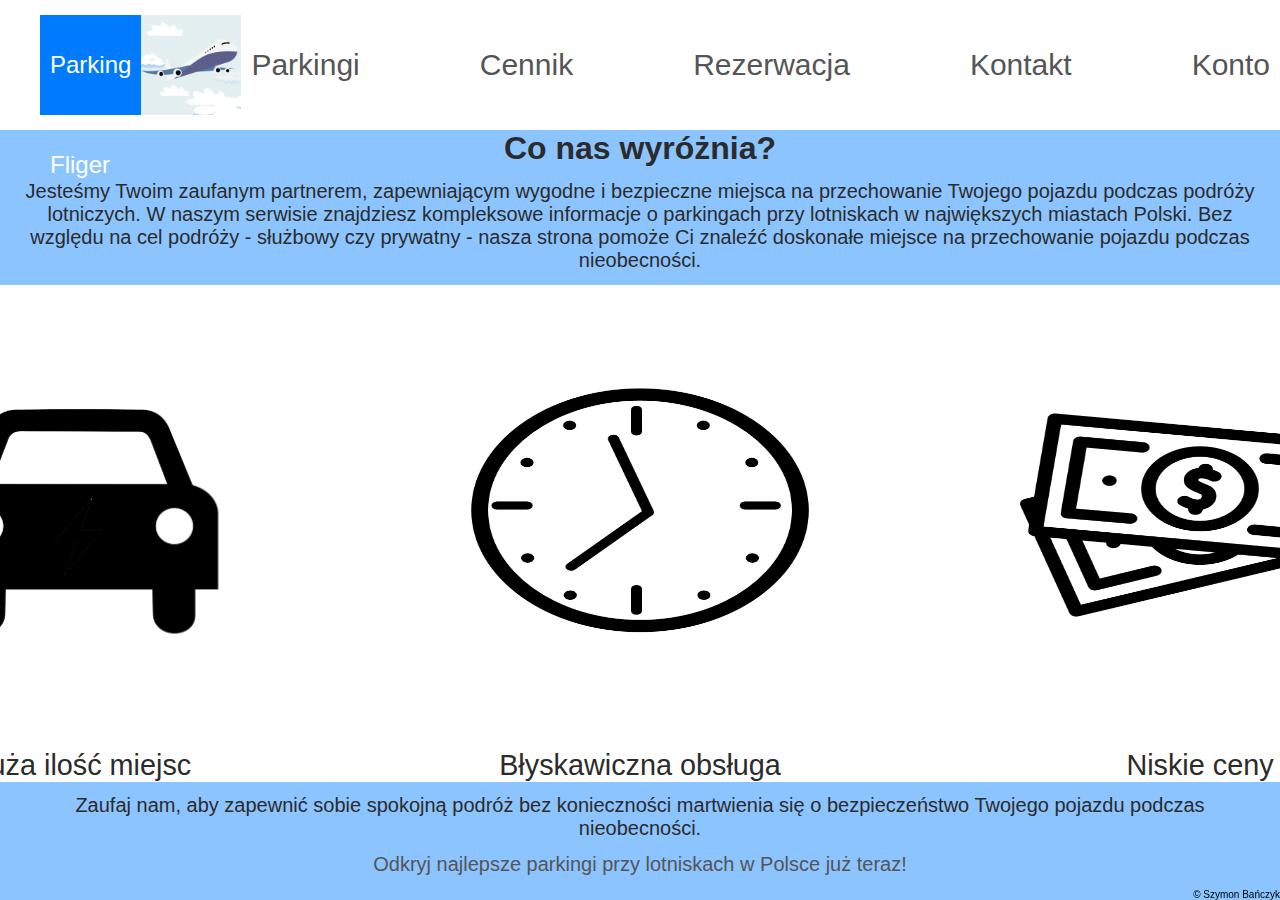
<file: index.html>
<!DOCTYPE html>
<html lang="pl">
<head>
    <meta charset="UTF-8">
    <meta name="viewport" content="width=device-width, initial-scale=1.0">
    <title>Parking Fliger</title>
    <link rel="stylesheet" href="style.css">
</head>
<body>
    <header>
        <nav>
            <div class="title-container">
                <a href="index.html">Parking Fliger</a>
            </div>
            <div class="logo-container">
                <a href="index.html">
                    <img src="media/logo.png" alt="Parking Fliger" width="100" height="100" style="margin: 0px; padding: 0px;">
                </a>
            </div>
            <ul class="menu">
                <li><a href="parkingi.html">Parkingi</a></li>
                <li><a href="cennik.html">Cennik</a></li>
                <li><a href="rezerwacja.php">Rezerwacja</a></li>
                <li><a href="kontakt.html">Kontakt</a></li>
                <li><a href="konto.php">Konto</a></li>
            </ul>
        </nav>
    </header>    
    <main>
        <h1>
            <p>Co nas wyróżnia?</p>
        </h1>
        <p class="intro">
            Jesteśmy Twoim zaufanym partnerem, zapewniającym wygodne i bezpieczne miejsca na przechowanie Twojego pojazdu podczas podróży lotniczych.
            W naszym serwisie znajdziesz kompleksowe informacje o parkingach przy lotniskach w największych miastach Polski.
            Bez względu na cel podróży - służbowy czy prywatny - nasza strona pomoże Ci znaleźć doskonałe miejsce na przechowanie pojazdu podczas nieobecności.
        </p>
        <div class="flex-container2">
            <div>
                <img src="media/car.png">
                <p>Duża ilość miejsc</p>
            </div>
            <div>
                <img src="media/clock.png">
                <p>Błyskawiczna obsługa</p>
            </div>
            <div>
                <img src="media/money.png">
                <p>Niskie ceny</p>
            </div>
        </div>
        <p class="intro">
            Zaufaj nam, aby zapewnić sobie spokojną podróż bez konieczności martwienia się o bezpieczeństwo Twojego pojazdu podczas nieobecności.
        </p>
        <p class="intro">
            <a href="parkingi.html">Odkryj najlepsze parkingi przy lotniskach w Polsce już teraz!</a>
        </p>
    </main>
    <footer>
        <p>© Szymon Bańczyk</p>
    </footer>
</body>
</html>
</file>
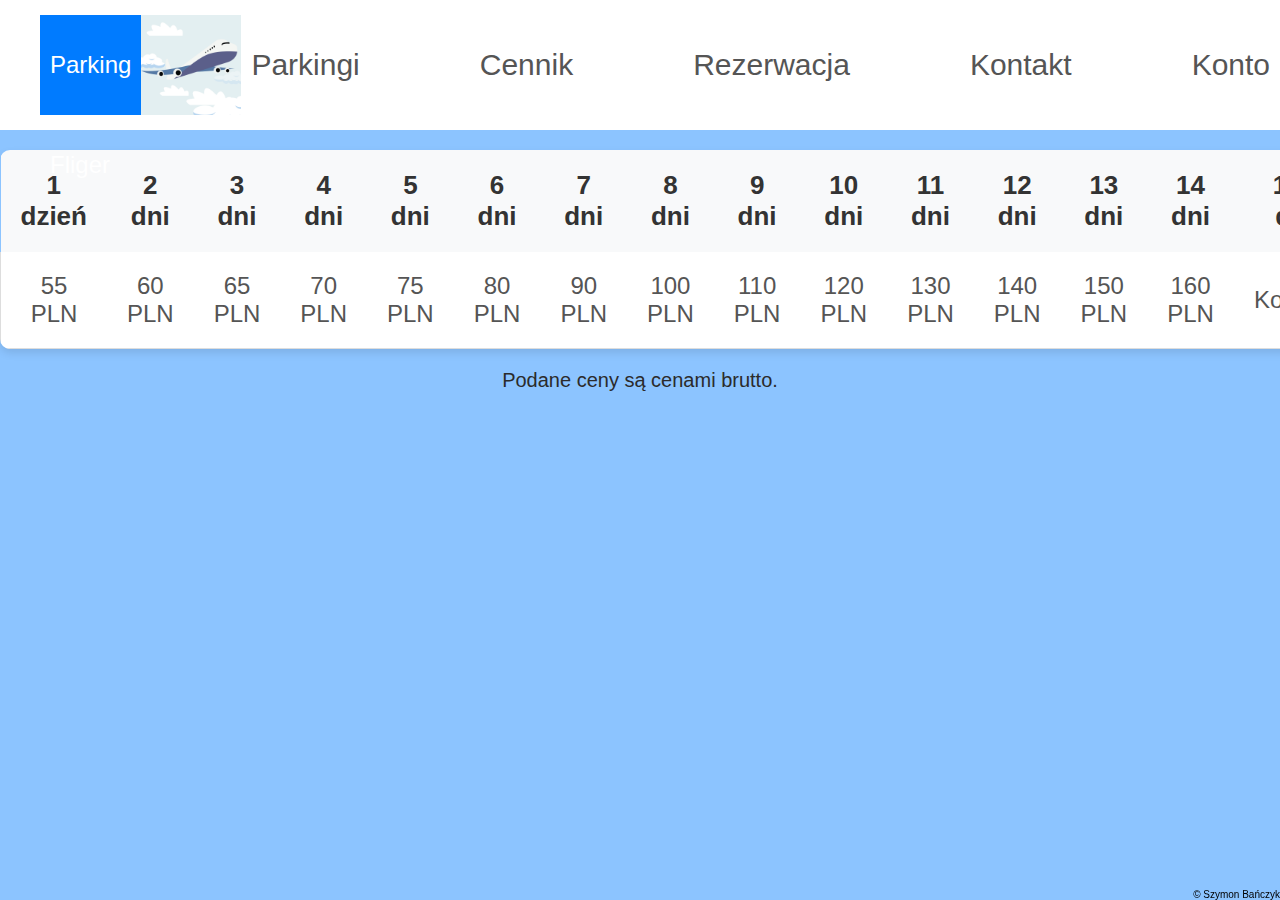
<file: cennik.html>
<!DOCTYPE html>
<html lang="pl">
<head>
    <meta charset="UTF-8">
    <meta name="viewport" content="width=device-width, initial-scale=1.0">
    <title>Parking Fliger - Cennik</title>
    <link rel="stylesheet" href="style.css">
</head>
<body>
    <header>
        <nav>
            <div class="title-container">
                <a href="index.html">Parking Fliger</a>
            </div>
            <div class="logo-container">
                <a href="index.html">
                    <img src="media/logo.png" alt="Parking Fliger" width="100" height="100" style="margin: 0px; padding: 0px;">
                </a>
            </div>
            <ul class="menu">
                <li><a href="parkingi.html">Parkingi</a></li>
                <li><a href="cennik.html">Cennik</a></li>
                <li><a href="rezerwacja.php">Rezerwacja</a></li>
                <li><a href="kontakt.html">Kontakt</a></li>
                <li><a href="konto.php">Konto</a></li>
            </ul>
        </nav>
    </header>    
    <main>
        <table>
            <tr>
                <th>1 dzień</th>
                <th>2 dni</th>
                <th>3 dni</th>
                <th>4 dni</th>
                <th>5 dni</th>
                <th>6 dni</th>
                <th>7 dni</th>
                <th>8 dni</th>
                <th>9 dni</th>
                <th>10 dni</th>
                <th>11 dni</th>
                <th>12 dni</th>
                <th>13 dni</th>
                <th>14 dni</th>
                <th>15+ dni</th>
            </tr>
            <tr>
                <td>55 PLN</td>
                <td>60 PLN</td>
                <td>65 PLN</td>
                <td>70 PLN</td>
                <td>75 PLN</td>
                <td>80 PLN</td>
                <td>90 PLN</td>
                <td>100 PLN</td>
                <td>110 PLN</td>
                <td>120 PLN</td>
                <td>130 PLN</td>
                <td>140 PLN</td>
                <td>150 PLN</td>
                <td>160 PLN</td>
                <td><a href="kontakt.html">Kontakt</a></td>
        </table>
        <p class="intro">Podane ceny są cenami brutto.</p>
    </main>
    <footer>
        <p>© Szymon Bańczyk</p>
    </footer>
</body>
</html>
</file>
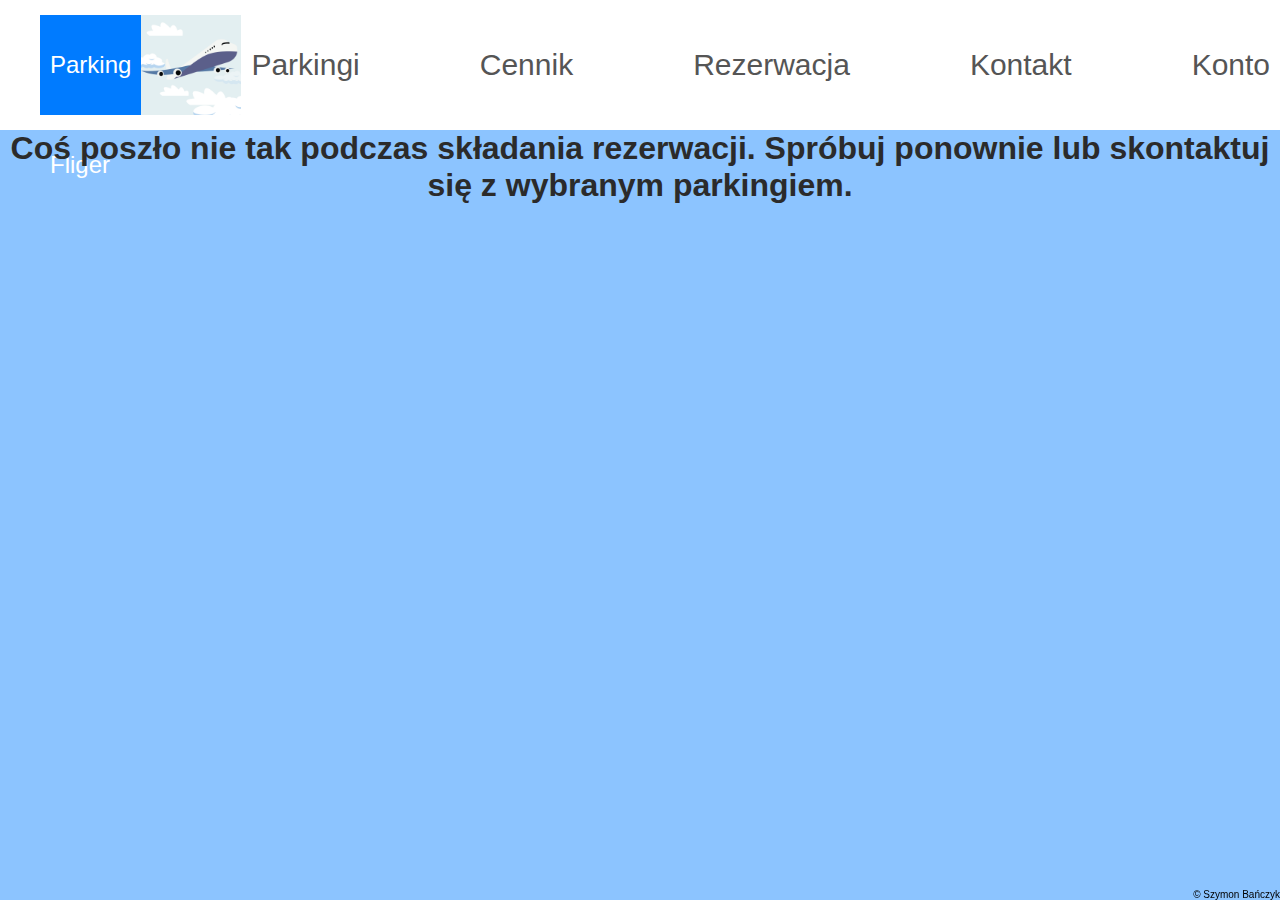
<file: insert_bad.html>
<!DOCTYPE html>
<html lang="pl">
<head>
    <meta charset="UTF-8">
    <meta name="viewport" content="width=device-width, initial-scale=1.0">
    <title>Parking Fliger</title>
    <link rel="stylesheet" href="style.css">
</head>
<body>
    <header>
        <nav>
            <div class="title-container">
                <a href="index.html">Parking Fliger</a>
            </div>
            <div class="logo-container">
                <a href="index.html">
                    <img src="media/logo.png" alt="Parking Fliger" width="100" height="100" style="margin: 0px; padding: 0px;">
                </a>
            </div>
            <ul class="menu">
                <li><a href="parkingi.html">Parkingi</a></li>
                <li><a href="cennik.html">Cennik</a></li>
                <li><a href="rezerwacja.php">Rezerwacja</a></li>
                <li><a href="kontakt.html">Kontakt</a></li>
                <li><a href="konto.php">Konto</a></li>
            </ul>
        </nav>
    </header>    
    <main>
        <h1>Coś poszło nie tak podczas składania rezerwacji. Spróbuj ponownie lub skontaktuj się z wybranym parkingiem.</h1>
    </main>
    <footer>
        <p>© Szymon Bańczyk</p>
    </footer>
    <script src="script.js">
    </script>
</body>
</html>
</file>
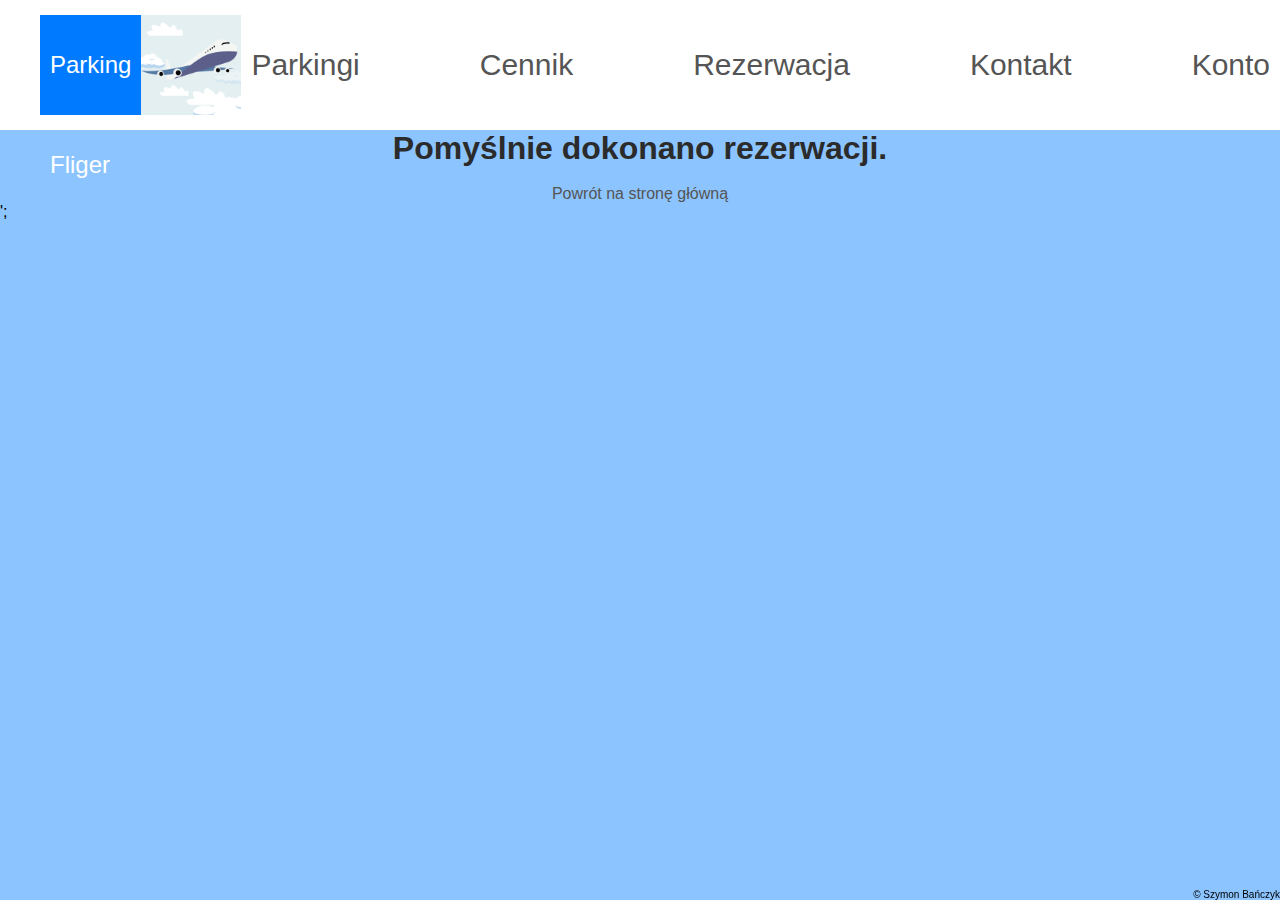
<file: insert_ok.html>
<!DOCTYPE html>
<html lang="pl">
<head>
    <meta charset="UTF-8">
    <meta name="viewport" content="width=device-width, initial-scale=1.0">
    <title>Parking Fliger</title>
    <link rel="stylesheet" href="style.css">
</head>
<body>
    <header>
        <nav>
            <div class="title-container">
                <a href="index.html">Parking Fliger</a>
            </div>
            <div class="logo-container">
                <a href="index.html">
                    <img src="media/logo.png" alt="Parking Fliger" width="100" height="100" style="margin: 0px; padding: 0px;">
                </a>
            </div>
            <ul class="menu">
                <li><a href="parkingi.html">Parkingi</a></li>
                <li><a href="cennik.html">Cennik</a></li>
                <li><a href="rezerwacja.php">Rezerwacja</a></li>
                <li><a href="kontakt.html">Kontakt</a></li>
                <li><a href="konto.php">Konto</a></li>
            </ul>
        </nav>
    </header>    
    <main>
        <h1>Pomyślnie dokonano rezerwacji.</h1><br><a href="index.html"><p style="text-align:center;">Powrót na stronę główną</p></a>';
    </main>
    <footer>
        <p>© Szymon Bańczyk</p>
    </footer>
    <script src="script.js">
    </script>
</body>
</html>
</file>
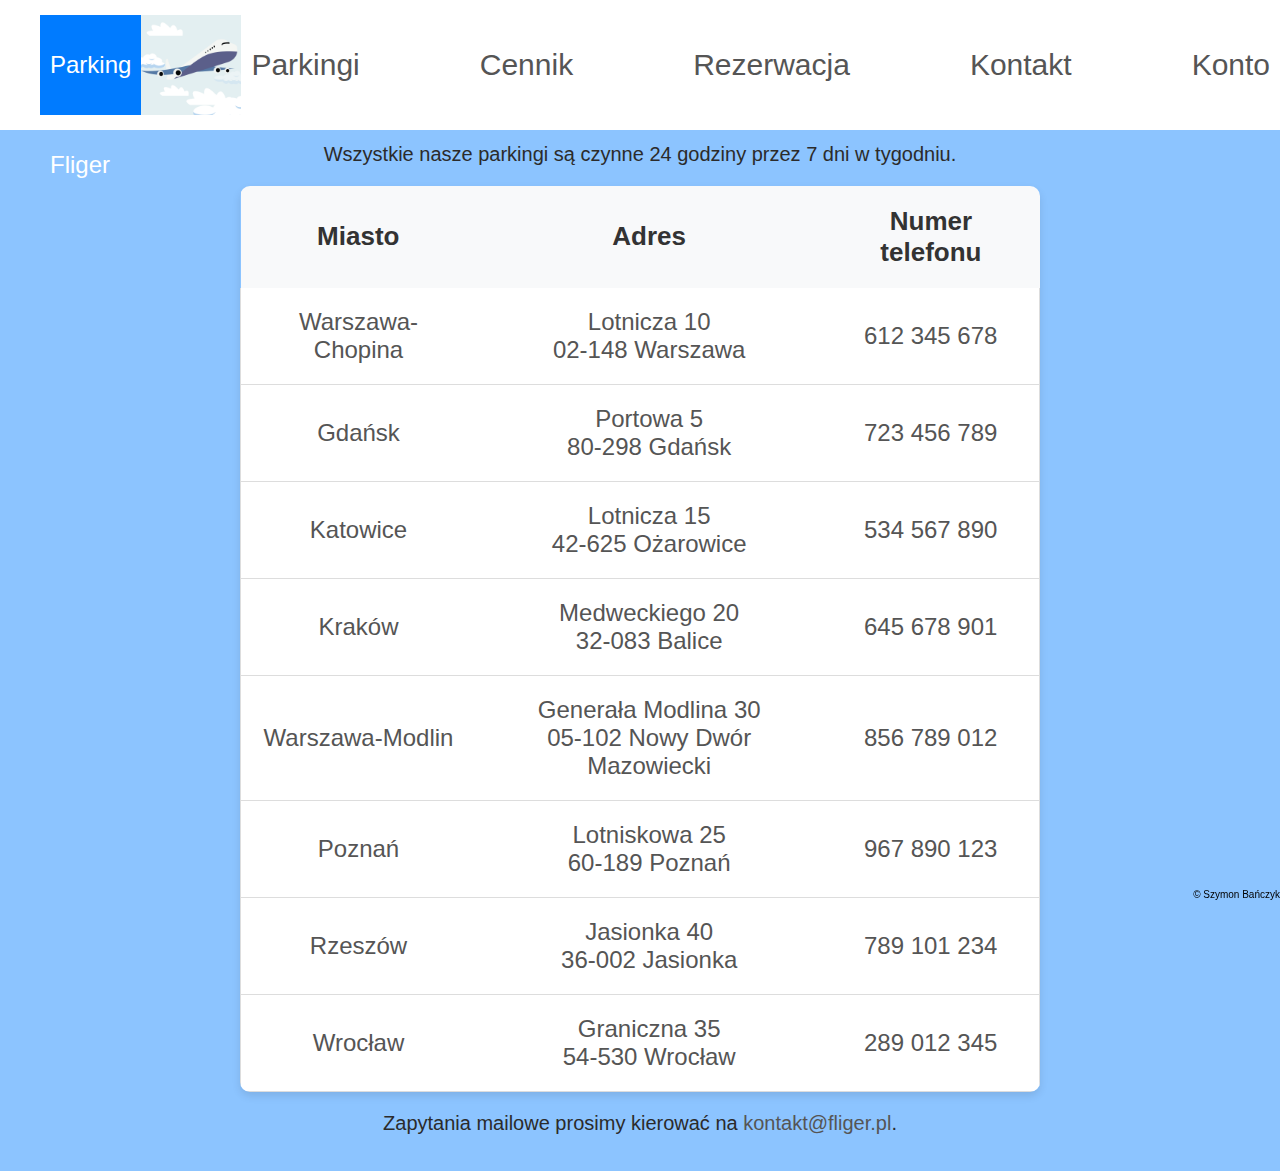
<file: kontakt.html>
<!DOCTYPE html>
<html lang="pl">
<head>
    <meta charset="UTF-8">
    <meta name="viewport" content="width=device-width, initial-scale=1.0">
    <title>Parking Fliger</title>
    <link rel="stylesheet" href="style.css">
</head>
<body>
    <header>
        <nav>
            <div class="title-container">
                <a href="index.html">Parking Fliger</a>
            </div>
            <div class="logo-container">
                <a href="index.html">
                    <img src="media/logo.png" alt="Parking Fliger" width="100" height="100" style="margin: 0px; padding: 0px;">
                </a>
            </div>
            <ul class="menu">
                <li><a href="parkingi.html">Parkingi</a></li>
                <li><a href="cennik.html">Cennik</a></li>
                <li><a href="rezerwacja.php">Rezerwacja</a></li>
                <li><a href="kontakt.html">Kontakt</a></li>
                <li><a href="konto.php">Konto</a></li>
            </ul>
        </nav>
    </header>    
    <main>
        <p class="intro">
            Wszystkie nasze parkingi są czynne 24 godziny przez 7 dni w tygodniu.<br>
        </p>
        <table>
            <tr>
                <th>Miasto</th>
                <th>Adres</th>
                <th>Numer telefonu</th>
            </tr>
            <tr>
                <td>Warszawa-Chopina</td>
                <td>Lotnicza 10<br>02-148 Warszawa</td>
                <td><a href="tel:612 345 678">612 345 678</a></td>
            </tr>
            <tr>
                <td>Gdańsk</td>
                <td>Portowa 5<br>80-298 Gdańsk</td>
                <td><a href="tel:723 456 789">723 456 789</a></td>
            </tr>
            <tr>
                <td>Katowice</td>
                <td>Lotnicza 15<br>42-625 Ożarowice</td>
                <td><a href="tel:534 567 890">534 567 890</a></td>
            </tr>
            <tr>
                <td>Kraków</td>
                <td>Medweckiego 20<br>32-083 Balice</td>
                <td><a href="tel:645 678 901">645 678 901</a></td>
            </tr>
            <tr>
                <td>Warszawa-Modlin</td>
                <td>Generała Modlina 30<br>05-102 Nowy Dwór Mazowiecki</td>
                <td><a href="tel:856 789 012">856 789 012</a></td>
            </tr>
            <tr>
                <td>Poznań</td>
                <td>Lotniskowa 25<br>60-189 Poznań</td>
                <td><a href="tel:967 890 123">967 890 123</a></td>
            </tr>
            <tr>
                <td>Rzeszów</td>
                <td>Jasionka 40<br>36-002 Jasionka</td>
                <td><a href="tel:789 101 234">789 101 234</a></td>
            </tr>
            <tr>
                <td>Wrocław</td>
                <td>Graniczna 35<br>54-530 Wrocław</td>
                <td><a href="tel:289 012 345">289 012 345</a></td>
            </tr>
        </table>
        <p class="intro">
            Zapytania mailowe prosimy kierować na <a href="mailto:kontakt@fliger.pl">kontakt@fliger.pl</a>.<br><br>
        </p>
    </main>
    <footer>
        <p>© Szymon Bańczyk</p>
    </footer>
</body>
</html>
</file>
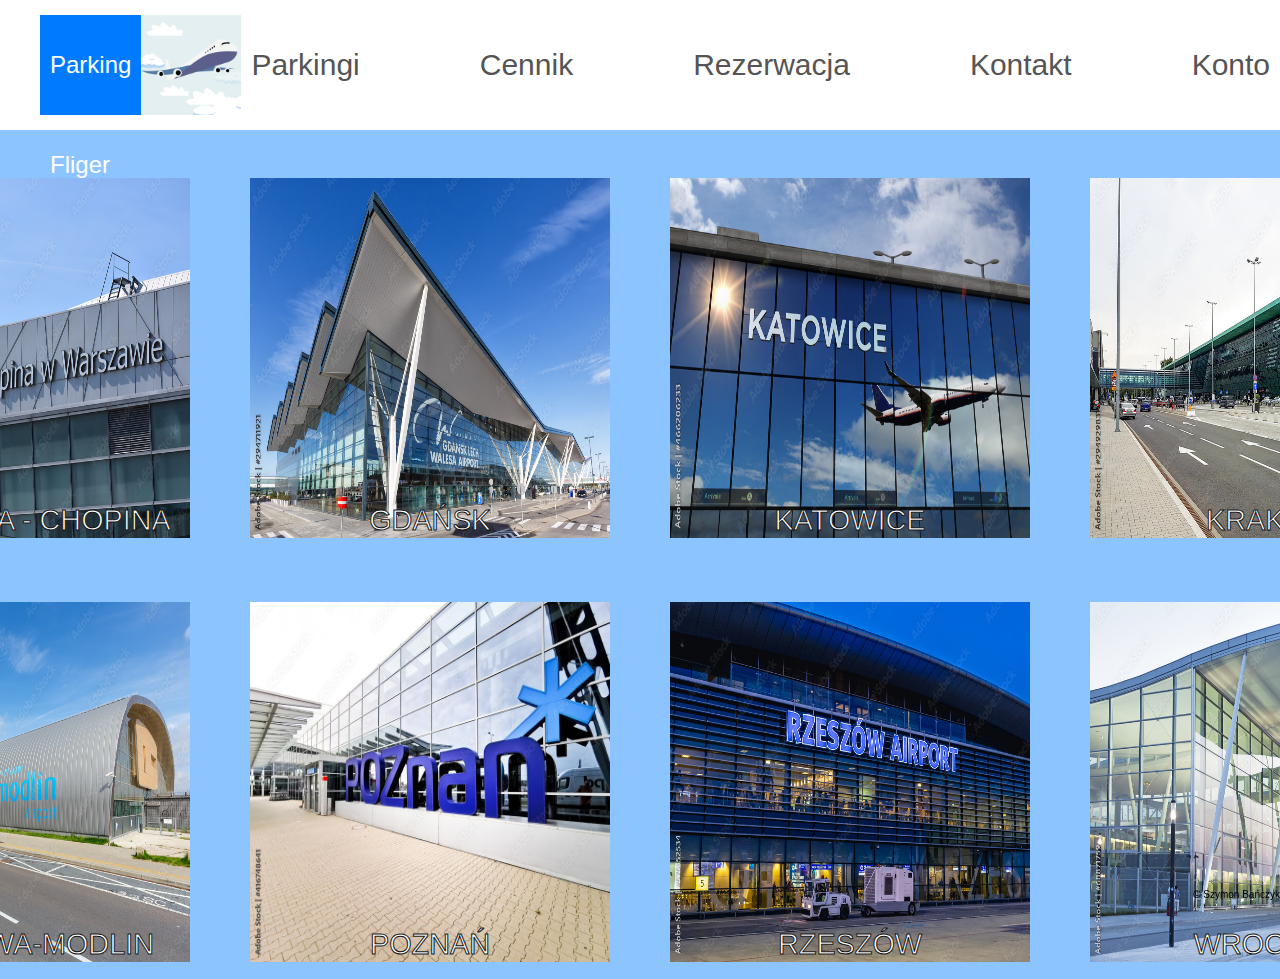
<file: parkingi.html>
<!DOCTYPE html>
<html lang="pl">
<head>
    <meta charset="UTF-8">
    <meta name="viewport" content="width=device-width, initial-scale=1.0">
    <title>Parking Fliger</title>
    <link rel="stylesheet" href="style.css">
</head>
<body>
    <header>
        <nav>
            <div class="title-container">
                <a href="index.html">Parking Fliger</a>
            </div>
            <div class="logo-container">
                <a href="index.html">
                    <img src="media/logo.png" alt="Parking Fliger" width="100" height="100" style="margin: 0px; padding: 0px;">
                </a>
            </div>
            <ul class="menu">
                <li><a href="parkingi.html">Parkingi</a></li>
                <li><a href="cennik.html">Cennik</a></li>
                <li><a href="rezerwacja.php">Rezerwacja</a></li>
                <li><a href="kontakt.html">Kontakt</a></li>
                <li><a href="konto.php">Konto</a></li>
            </ul>
        </nav>
    </header>    
    <main>
        <section class="parking-section">
            <div class="parking-grid">
                <a href="https://maps.app.goo.gl/M2HrTFRnT2ir8hGk7" target="_blank"><div class="parking-item" data-text="Pokaż w Google Maps">
                    <div class="flex-container">
                        <div>
                            <img src="media/chop.jpg" alt="Parking Chopina">
                        </div>
                        <div class="flex-text">
                            <p class="img-caption">WARSZAWA - CHOPINA</p>
                        </div>
                    </div>
                </div></a>
                <a href="https://maps.app.goo.gl/cc7SoPx7mLQvNYcd7" target="_blank"><div class="parking-item" data-text="Pokaż w Google Maps">
                    <div class="flex-container">
                        <div>
                            <img src="media/gdan.jpg" alt="Parking Gdańsk">
                        </div>
                        <div class="flex-text">
                            <p class="img-caption">GDAŃSK</p>
                        </div>
                    </div>
                </div></a>
                <a href="https://maps.app.goo.gl/epjRs2Qi66uHpHfq5" target="_blank"><div class="parking-item" data-text="Pokaż w Google Maps">
                    <div class="flex-container">
                        <div>
                            <img src="media/kato.jpg" alt="Parking Katowice">
                        </div>
                        <div class="flex-text">
                            <p class="img-caption">KATOWICE</p>
                        </div>
                    </div>
                </div></a>
                <a href="https://maps.app.goo.gl/19ZX4t3c7AhqantEA" target="_blank"><div class="parking-item" data-text="Pokaż w Google Maps">
                    <div class="flex-container">
                        <div>
                            <img src="media/krak.jpg" alt="Parking Kraków">
                        </div>
                        <div class="flex-text">
                            <p class="img-caption">KRAKÓW</p>
                        </div>
                    </div>
                </div></a>
                <a href="https://maps.app.goo.gl/1FaSmupvyD7YzxVMA" target="_blank"><div class="parking-item" data-text="Pokaż w Google Maps">
                    <div class="flex-container">
                        <div>
                            <img src="media/modl.jpg" alt="Parking Modlin">
                        </div>
                        <div class="flex-text">
                            <p class="img-caption">WARSZAWA-MODLIN</p>
                        </div>
                    </div>
                </div></a>
                <a href="https://maps.app.goo.gl/Ldos21WMHYqn1TP58" target="_blank"><div class="parking-item" data-text="Pokaż w Google Maps">
                    <div class="flex-container">
                        <div>
                            <img src="media/pozn.jpg" alt="Parking Poznań">
                        </div>
                        <div class="flex-text">
                            <p class="img-caption">POZNAŃ</p>
                        </div>
                    </div>
                </div></a>
                <a href="https://maps.app.goo.gl/6DySLHReAJMxkMLZ9" target="_blank"><div class="parking-item" data-text="Pokaż w Google Maps">
                    <div class="flex-container">
                        <div>
                            <img src="media/rzes.jpg" alt="Parking Rzeszów">
                        </div>
                        <div class="flex-text">
                            <p class="img-caption">RZESZÓW</p>
                        </div>
                    </div>
                </div></a>
                <a href="https://maps.app.goo.gl/J5pxBu9eB8j9Ebnu6" target="_blank"><div class="parking-item" data-text="Pokaż w Google Maps">
                    <div class="flex-container">
                        <div>
                            <img src="media/wroc.jpg" alt="Parking Wrocław">
                        </div>
                        <div class="flex-text">
                            <p class="img-caption">WROCŁAW</p>
                        </div>
                    </div>
                </div></a>
            </div>
        </section>
    </main>
    <footer>
        <p>© Szymon Bańczyk</p>
    </footer>
</body>
</html>
</file>
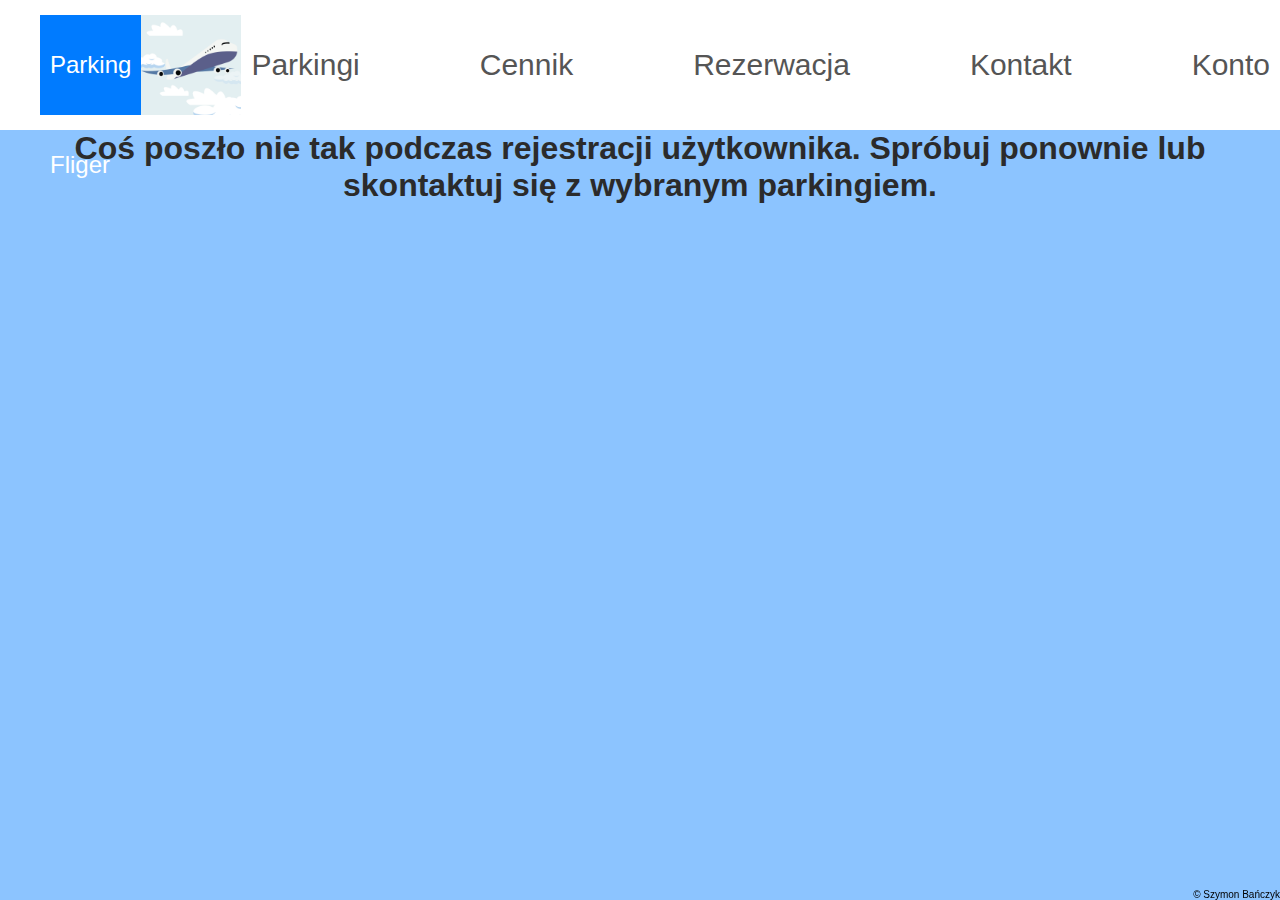
<file: register_bad.html>
<!DOCTYPE html>
<html lang="pl">
<head>
    <meta charset="UTF-8">
    <meta name="viewport" content="width=device-width, initial-scale=1.0">
    <title>Parking Fliger</title>
    <link rel="stylesheet" href="style.css">
</head>
<body>
    <header>
        <nav>
            <div class="title-container">
                <a href="index.php">Parking Fliger</a>
            </div>
            <div class="logo-container">
                <a href="index.html">
                    <img src="media/logo.png" alt="Parking Fliger" width="100" height="100" style="margin: 0px; padding: 0px;">
                </a>
            </div>
            <ul class="menu">
                <li><a href="parkingi.html">Parkingi</a></li>
                <li><a href="cennik.html">Cennik</a></li>
                <li><a href="rezerwacja.php">Rezerwacja</a></li>
                <li><a href="kontakt.html">Kontakt</a></li>
                <li><a href="konto.php">Konto</a></li>
            </ul>
        </nav>
    </header>    
    <main>
        <h1>Coś poszło nie tak podczas rejestracji użytkownika. Spróbuj ponownie lub skontaktuj się z wybranym parkingiem.</h1>
    </main>
    <footer>
        <p>© Szymon Bańczyk</p>
    </footer>
    <script src="script.js">
    </script>
</body>
</html>
</file>
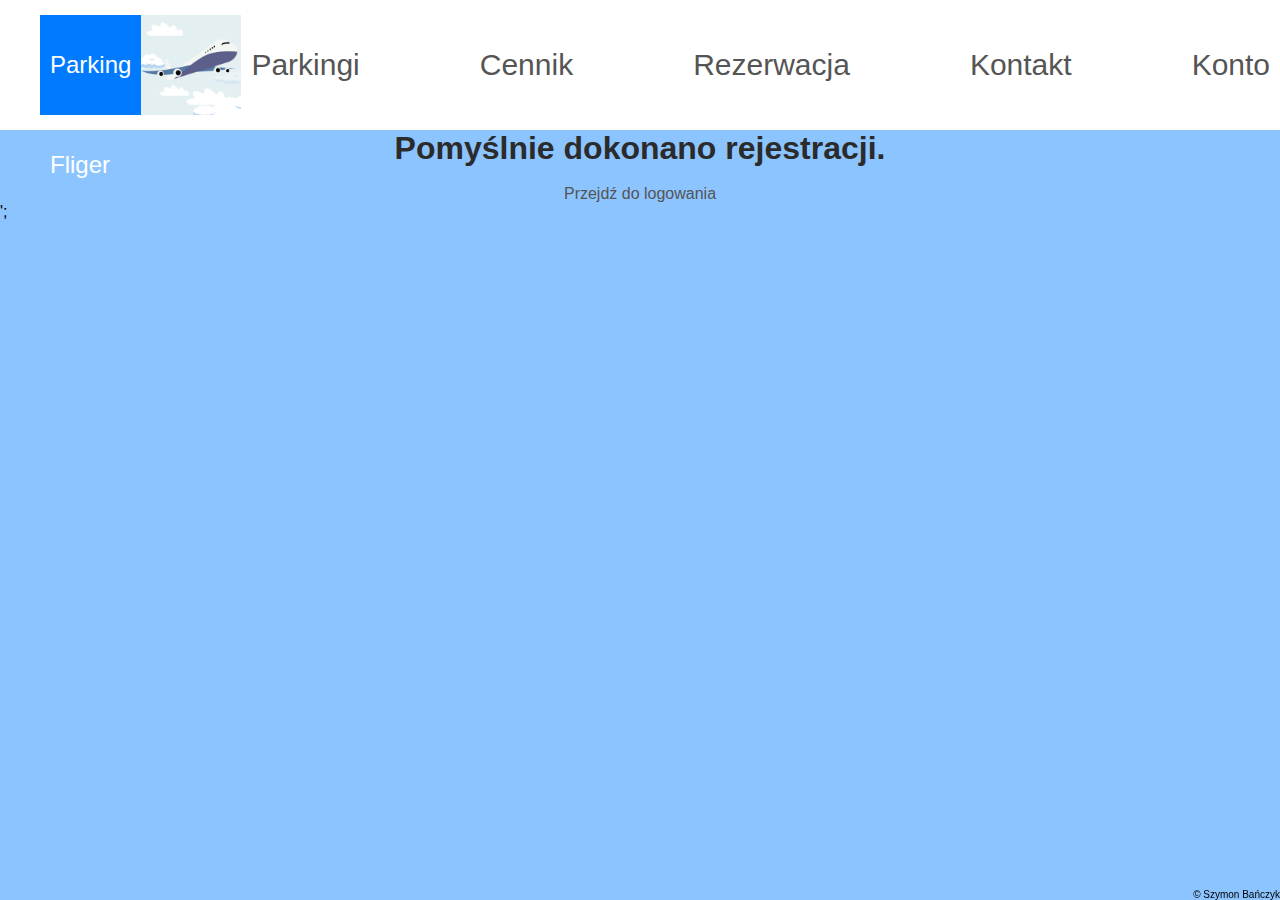
<file: register_ok.html>
<!DOCTYPE html>
<html lang="pl">
<head>
    <meta charset="UTF-8">
    <meta name="viewport" content="width=device-width, initial-scale=1.0">
    <title>Parking Fliger</title>
    <link rel="stylesheet" href="style.css">
</head>
<body>
    <header>
        <nav>
            <div class="title-container">
                <a href="index.php">Parking Fliger</a>
            </div>
            <div class="logo-container">
                <a href="index.html">
                    <img src="media/logo.png" alt="Parking Fliger" width="100" height="100" style="margin: 0px; padding: 0px;">
                </a>
            </div>
            <ul class="menu">
                <li><a href="parkingi.html">Parkingi</a></li>
                <li><a href="cennik.html">Cennik</a></li>
                <li><a href="rezerwacja.php">Rezerwacja</a></li>
                <li><a href="kontakt.html">Kontakt</a></li>
                <li><a href="konto.php">Konto</a></li>
            </ul>
        </nav>
    </header>    
    <main>
        <h1>Pomyślnie dokonano rejestracji.</h1><br><a href="konto.php"><p style="text-align:center;">Przejdź do logowania</p></a>';
    </main>
    <footer>
        <p>© Szymon Bańczyk</p>
    </footer>
    <script src="script.js">
    </script>
</body>
</html>
</file>
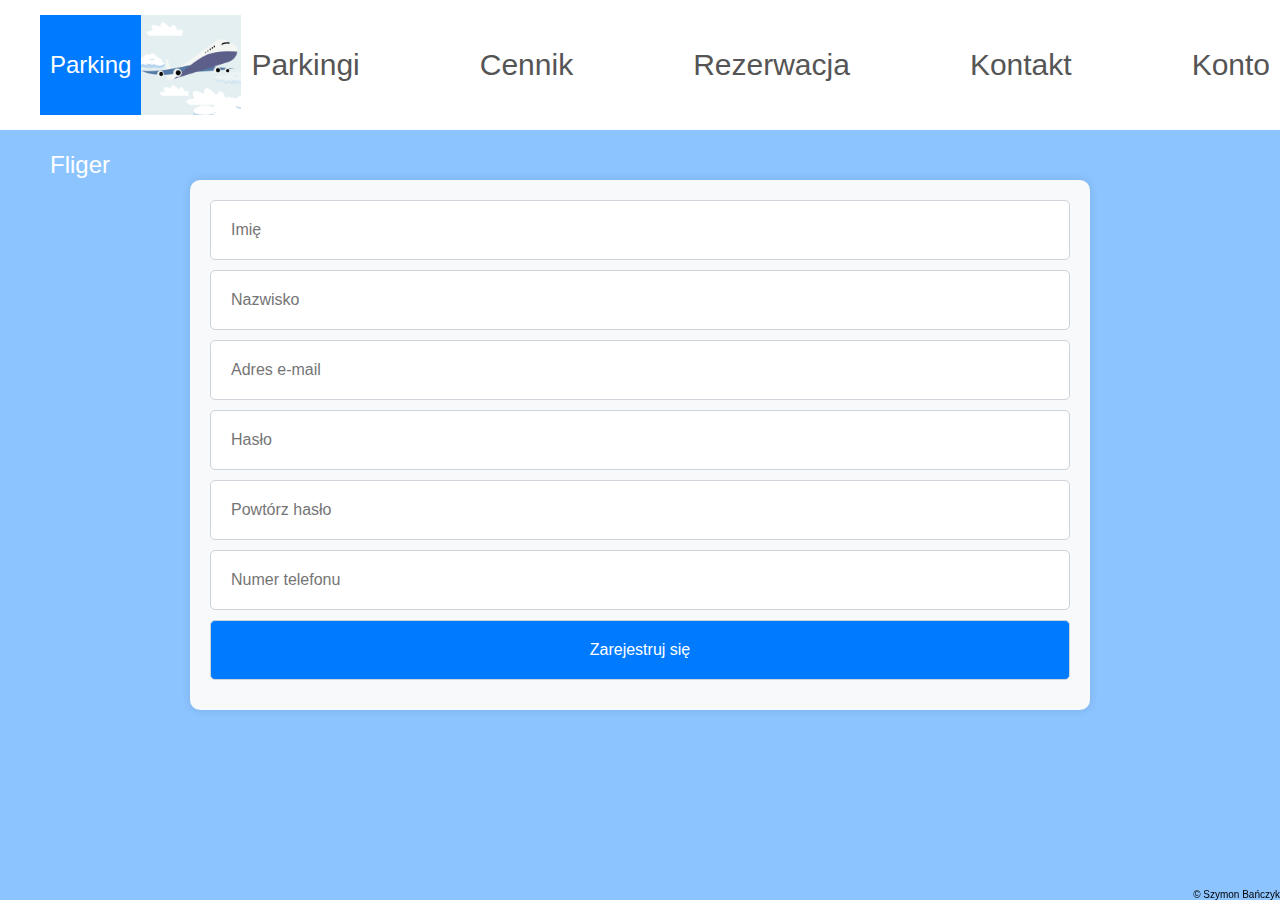
<file: rejestracja.html>
<!DOCTYPE html>
<html lang="pl">
<head>
    <meta charset="UTF-8">
    <meta name="viewport" content="width=device-width, initial-scale=1.0">
    <title>Parking Fliger</title>
    <link rel="stylesheet" href="style.css">
</head>
<body>
    <header>
        <nav>
            <div class="title-container">
                <a href="index.html">Parking Fliger</a>
            </div>
            <div class="logo-container">
                <a href="index.html">
                    <img src="media/logo.png" alt="Parking Fliger" width="100" height="100" style="margin: 0px; padding: 0px;">
                </a>
            </div>
            <ul class="menu">
                <li><a href="parkingi.html">Parkingi</a></li>
                <li><a href="cennik.html">Cennik</a></li>
                <li><a href="rezerwacja.php">Rezerwacja</a></li>
                <li><a href="kontakt.html">Kontakt</a></li>
                <li><a href="konto.php">Konto</a></li>
            </ul>
        </nav>
    </header>    
    <main>
        <form action="rejestracja.php" method="POST">
            <input type="text" name="firstname" placeholder="Imię" required pattern="[A-Za-zęóąśłżźćńĘÓĄŚŁŻŹĆŃ]{1,50}" title="Pole może tylko zawierać litery">
            <input type="text" name="lastname" placeholder="Nazwisko" required pattern="[A-Za-zęóąśłżźćńĘÓĄŚŁŻŹĆŃ]{1,50}" title="Pole może tylko zawierać litery">
            <input type="text" name="email" placeholder="Adres e-mail" required pattern="[^@\s]+@[^@\s]+\.[^@\s]+" title="Pole może tylko zawierać poprawny adres email">
            <input type="password" name="pwd" placeholder="Hasło" required>
            <input type="password" name="r_pwd" placeholder="Powtórz hasło" required>
            <input type="text" name="phone" placeholder="Numer telefonu" pattern="\d{7,12}" title="Pole może tylko zawierać od 7 do 12 cyfr">
            <input type="submit" value="Zarejestruj się">
        </form>
    </main>
    <footer>
        <p>© Szymon Bańczyk</p>
    </footer>
</body>
</html>
</file>
<file: style.css>
* {
    margin: 0;
    padding: 0;
    box-sizing: border-box;
}

body {
    background-color: #8cc4ff;
    margin: 0;
    padding: 0;
    font-family: 'Segoe UI', Tahoma, Geneva, Verdana, sans-serif;
    margin-bottom: 1%;
}

header {
    background-color: white;
    color: #8cc4ff;
    padding: 10px 20px;
}

nav {
    display: flex;
    justify-content: space-between;
    align-items: center;
    padding: 0 20px;
}

footer {
    position: fixed;
    bottom: 0px;
    width: 100%;
    text-align: right;
    background-color: rgba(0, 0, 0, 0);
    margin-bottom: 0%;
    font-size: 10px;
}

h1 {
    text-align: center;
    color: #2b2b2b;
}

table {
    border-collapse: collapse;
    width: 90%;
    max-width: 800px;
    margin: 20px auto;
    border-radius: 10px;
    overflow: hidden;
    box-shadow: 0 4px 8px rgba(0, 0, 0, 0.1);
}

th, td {
    border: none;
    padding: 20px;
}

th {
    background-color: #f8f9fa;
    color: #333;
    text-align: center;
    font-weight: bold;
    font-size: 26px;
}

td {
    background-color: #fff;
    color: #555;
    text-align: center;
    font-size: 24px;
    border-bottom: 1px solid #ddd;
}

td:first-child {
    border-left: 1px solid #ddd;
}

td:last-child {
    border-right: 1px solid #ddd;
}

form {
    max-width: 900px;
    margin: 0 auto;
    padding: 20px;
    background-color: #f8f9fa;
    border-radius: 10px;
    box-shadow: 0 0 10px rgba(0, 0, 0, 0.1);
    margin-top: 50px;
    margin-bottom: 50px;
}
input[type="date"], input[type="text"], input[type="submit"], input[type="password"], select {
    width: 100%;
    padding: 20px;
    margin-bottom: 10px;
    border: 1px solid #ced4da;
    border-radius: 5px;
    box-sizing: border-box;
    font-size: 16px;
}
input[type="submit"] {
    background-color: #007bff;
    color: #fff;
    cursor: pointer;
}
input[type="submit"]:hover {
    background-color: #0056b3;
}
#availability {
    text-align: center;
    margin-top: 10px;
    font-weight: bold;
}


.logo-container {
    display: flex;
    align-items: center;
}

.logo-container a {
    text-decoration: none;
    color: #171717;
    display: flex;
    align-items: center;
    padding: 5px 10px;
    border-radius: 5px;
}

.logo-container a img {
    margin-left: -10px;
    margin-right: -10px;
}

.title-container {
    height: 100px;
    line-height: 100px;
    background-color: #007bff;
    padding: 0 10px;
    font-size: 24px;
    margin-right: -10px;
}

.title-container a {
    text-decoration: none;
    color: white;
    display: block;
    height: 100%;
    width: 100%;
}

.title-container a:hover {
    text-decoration: none;
}

.menu {
    list-style-type: none;
    margin: 0;
    padding: 0;
    display: flex;
    flex-grow: 1;
    justify-content: center;
    align-items: center;
}

.menu li {
    margin-right: 80px;
    font-size: 30px;
}

.menu li:last-child {
    margin-right: 0;
}

a {
    text-decoration: none;
    color: #555;
}

a:hover {
    text-decoration: underline;
}

a:visited {
    color: #171717;
}

.parking-section {
    padding-top: 48px;
}

.parking-grid {
    display: grid;
    grid-template-columns: repeat(4, 1fr);
    gap: 60px;
    justify-content: center;
    margin: 0 auto;
    padding: 0 190px;
}

.parking-item {
    position: relative;
    overflow: hidden;
}

.parking-item img {
    width: 360px;
    height: 360px;
}

.flex-container {
    display: flex;
    align-items: center;
    justify-content: center;
}

.flex-container2 {
    display: flex;
    align-items: center;
    justify-content: center;
    background-color: white;
}

.flex-container2 img {
    width: 400px;
    height: 300px;
    padding: 20px;
    margin: 80px;
}

.flex-container2 p {
    text-align: center;
    font-size: 180%;
    color: #2b2b2b;
}

.flex-text {
    position: absolute;
    text-align: center;
}

.img-caption {
    font-size: 180%;
    color: white;
    -webkit-text-stroke: 1px #171717;
    margin-top: 320px;
    text-align: center;
    pointer-events: none;
}

.intro {
    font-size: 20px;
    margin: 1%;
    text-align: center;
    color: #2b2b2b;
}

.intro a:visited {
    color: #171717;
}

.parking-item::before {
    content: attr(data-text);
    position: absolute;
    top: 0;
    left: 0;
    width: 100%;
    height: 100%;
    background-color: rgba(0, 0, 0, 0.7);
    color: #fff;
    padding: 10px;
    border-radius: 5px;
    opacity: 0;
    transition: opacity 0.3s;
    display: flex;
    align-items: center;
    justify-content: center;
    text-align: center;
}

.parking-item:hover::before {
    opacity: 1;
}

.parking-item::after {
    position: absolute;
    bottom: 10px;
    left: 50%;
    transform: translateX(-50%);
    background-color: rgba(255, 255, 255, 0.8);
    padding: 5px 10px;
    border-radius: 5px;
    font-size: 14px;
    white-space: nowrap;
    opacity: 0;
    transition: opacity 0.3s;
}

.parking-item:hover::after {
    opacity: 1;
}


.login-form {
    max-width: 400px;
    margin: 0 auto;
    padding: 20px;
    background-color: #f8f9fa;
    border-radius: 10px;
    box-shadow: 0 0 10px rgba(0, 0, 0, 0.1);
    margin-top: 50px;
    margin-bottom: 50px;
}

.login-form label {
    font-size: 18px;
    display: block;
    margin-bottom: 10px;
}

.login-form input[type="text"],
.login-form input[type="password"] {
    width: calc(100% - 40px);
    padding: 15px;
    margin-bottom: 20px;
    border: 1px solid #ced4da;
    border-radius: 5px;
    box-sizing: border-box;
    font-size: 16px;
}

.login-form input[type="submit"] {
    width: 100%;
    padding: 15px;
    background-color: #007bff;
    color: #fff;
    border: none;
    border-radius: 5px;
    box-sizing: border-box;
    font-size: 16px;
    cursor: pointer;
    transition: background-color 0.3s;
}

.login-form input[type="submit"]:hover {
    background-color: #0056b3;
}

#error-message {
    color: red;
    font-size: 16px;
    margin-bottom: 20px;
}


@media screen and (min-width: 1200px) {
    .menu li {
        margin-right: 120px;
    }

    .flex-container2 img {
        width: 400px;
        height: 300px;
    }
}

@media screen and (max-width: 1200px) {
    .menu {
        flex-direction: column;
    }

    .menu li {
        margin-right: 60px;
    }

    .flex-container2 {
        display: block;
    }

    .flex-container2 img {
        width: 100px;
        height: 100px;
    }
    .parking-grid {
        grid-template-columns: repeat(1, 1fr);
    }
}

@media screen and (max-width: 768px) {
    .menu li {
        margin-right: 40px;
    }

    .flex-container2 {
        display: block;
    }

    .flex-container2 img {
        width: 100px;
        height: 100px;
    }
    .parking-grid {
        grid-template-columns: repeat(1, 1fr);
    }
}
</file>
